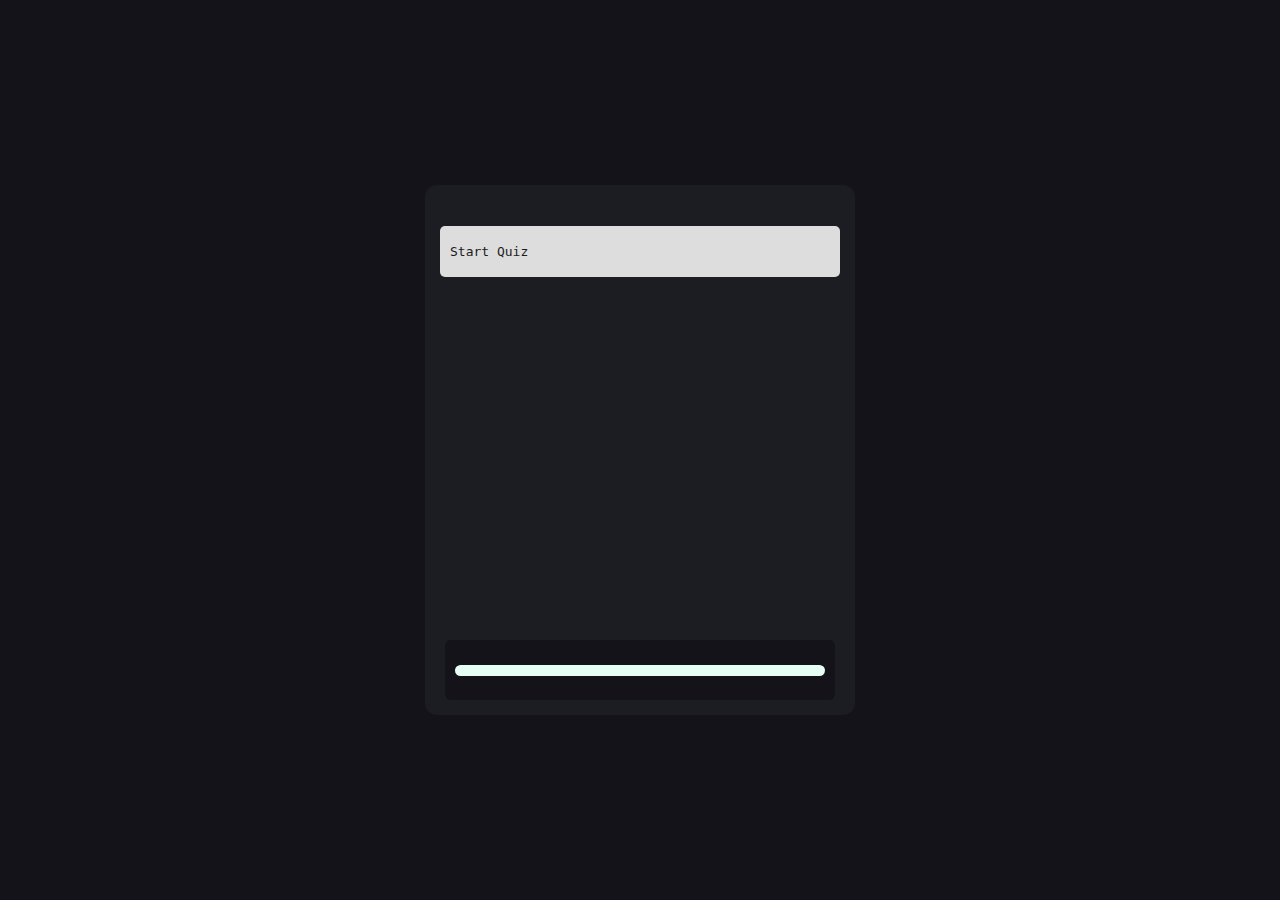
<file: interactiveQuiz/index.html>
<!doctype html>
<html lang="en">
<head>
    <meta charset="UTF-8">
    <meta name="viewport"
          content="width=device-width, user-scalable=no, initial-scale=1.0, maximum-scale=1.0, minimum-scale=1.0">
    <meta http-equiv="X-UA-Compatible" content="ie=edge">
    <title>Document</title>
    <link rel="stylesheet" href="style.css">
</head>
<body>
<div class="form-c">
    <div class="qa">
        <div class="q">
            <h3 class="q-item"></h3>
        </div>
        <div class="a">
            <div class="a-item start-game">Start Quiz</div>
            <!-- 			<div class="a-item">E36 M3</div>
            <div class="a-item">E92 M3</div>
            <div class="a-item">G80 M3</div>
            <div class="a-item">F80 M3</div> -->
        </div>
    </div>
    <div class="progressBar">
        <div class="bar">
            <div class="bar-w"></div>
        </div>
        <div class="next">Next Question</div>
    </div>
</div>


<script src="main.js"></script>
</body>
</html>
</file>
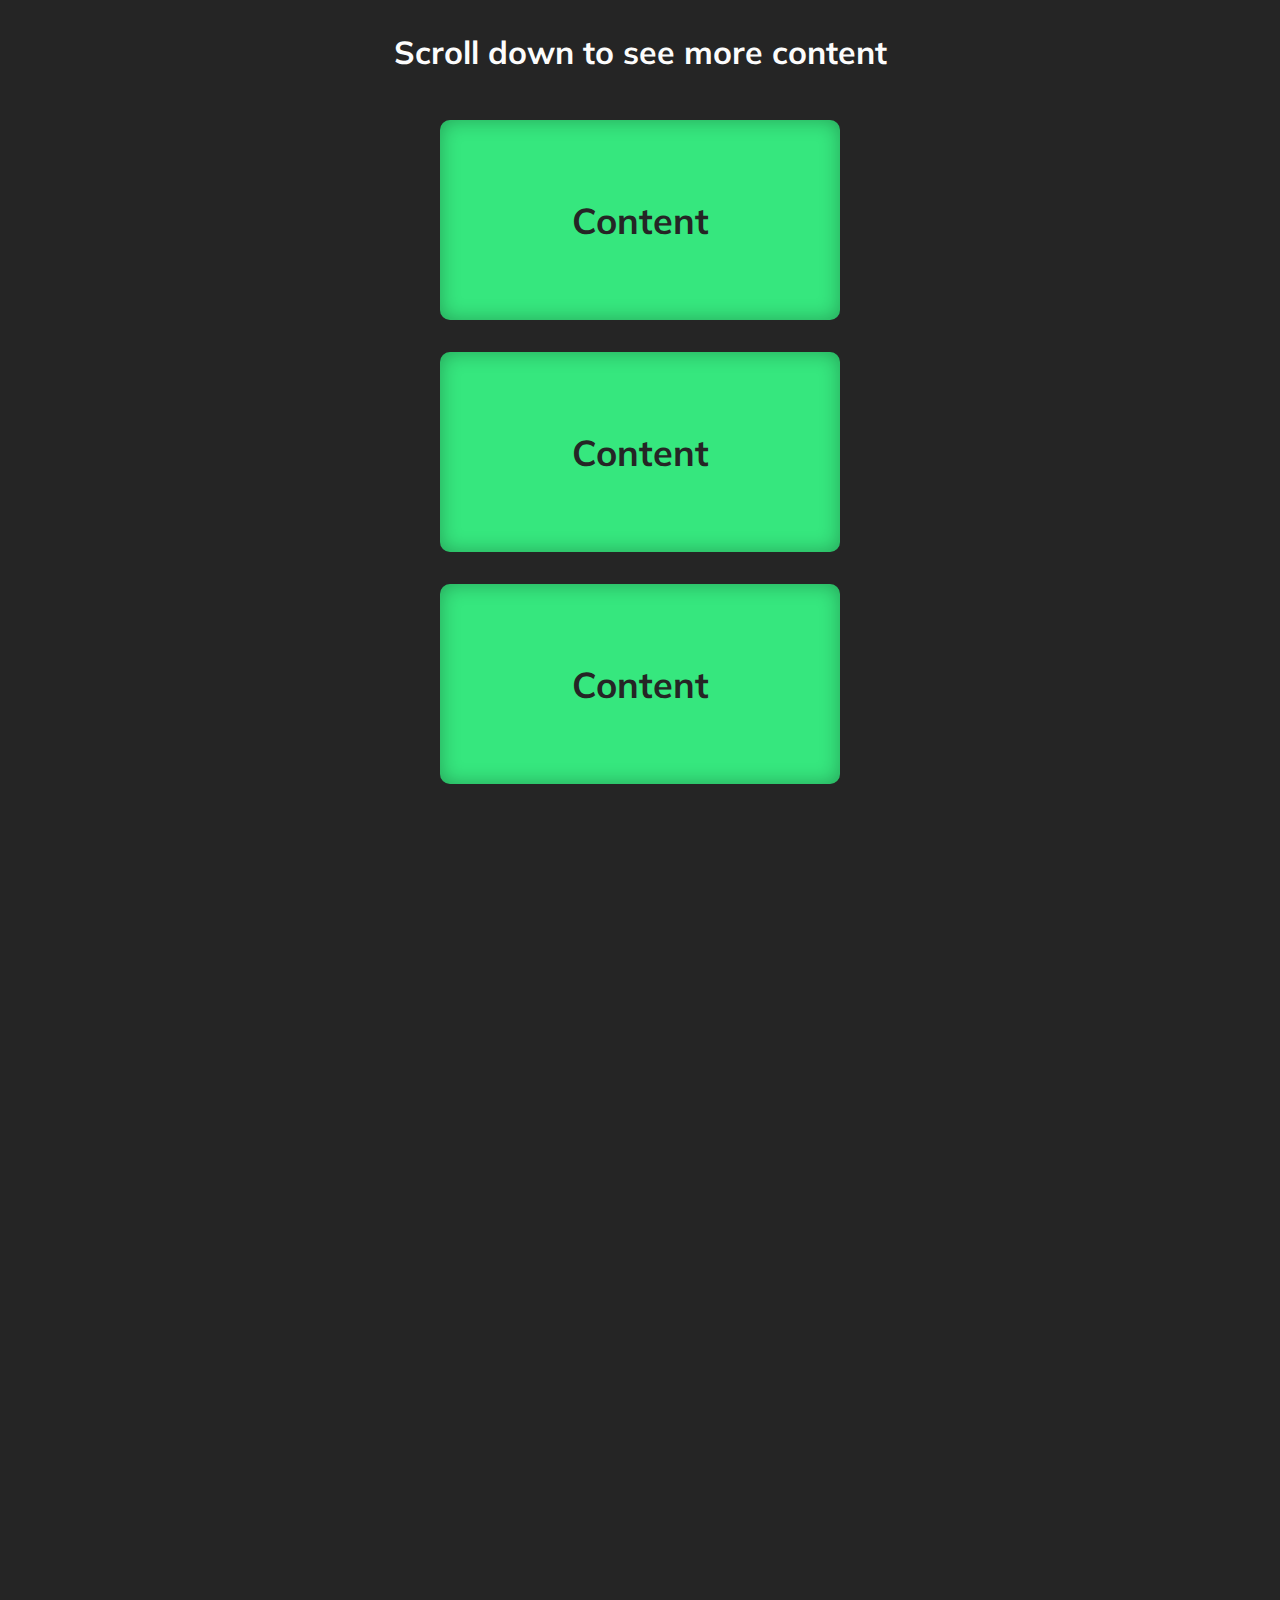
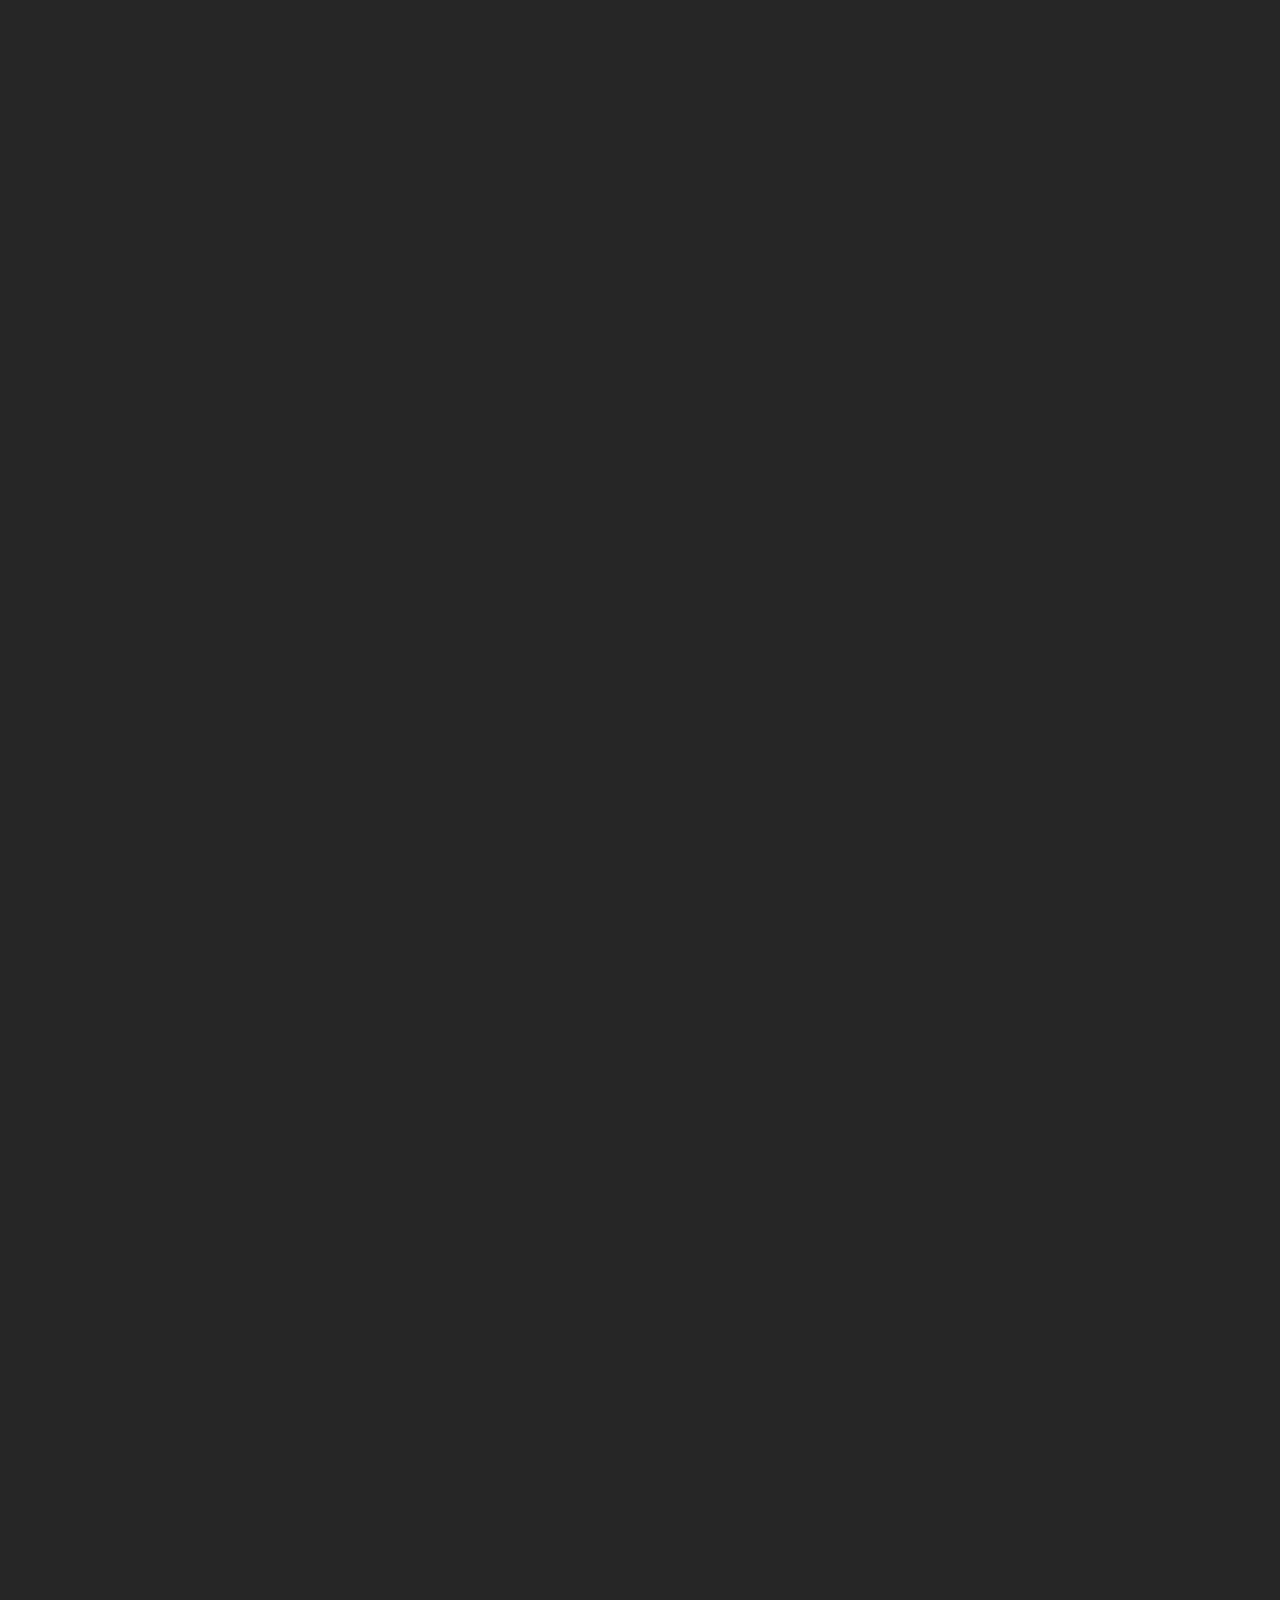
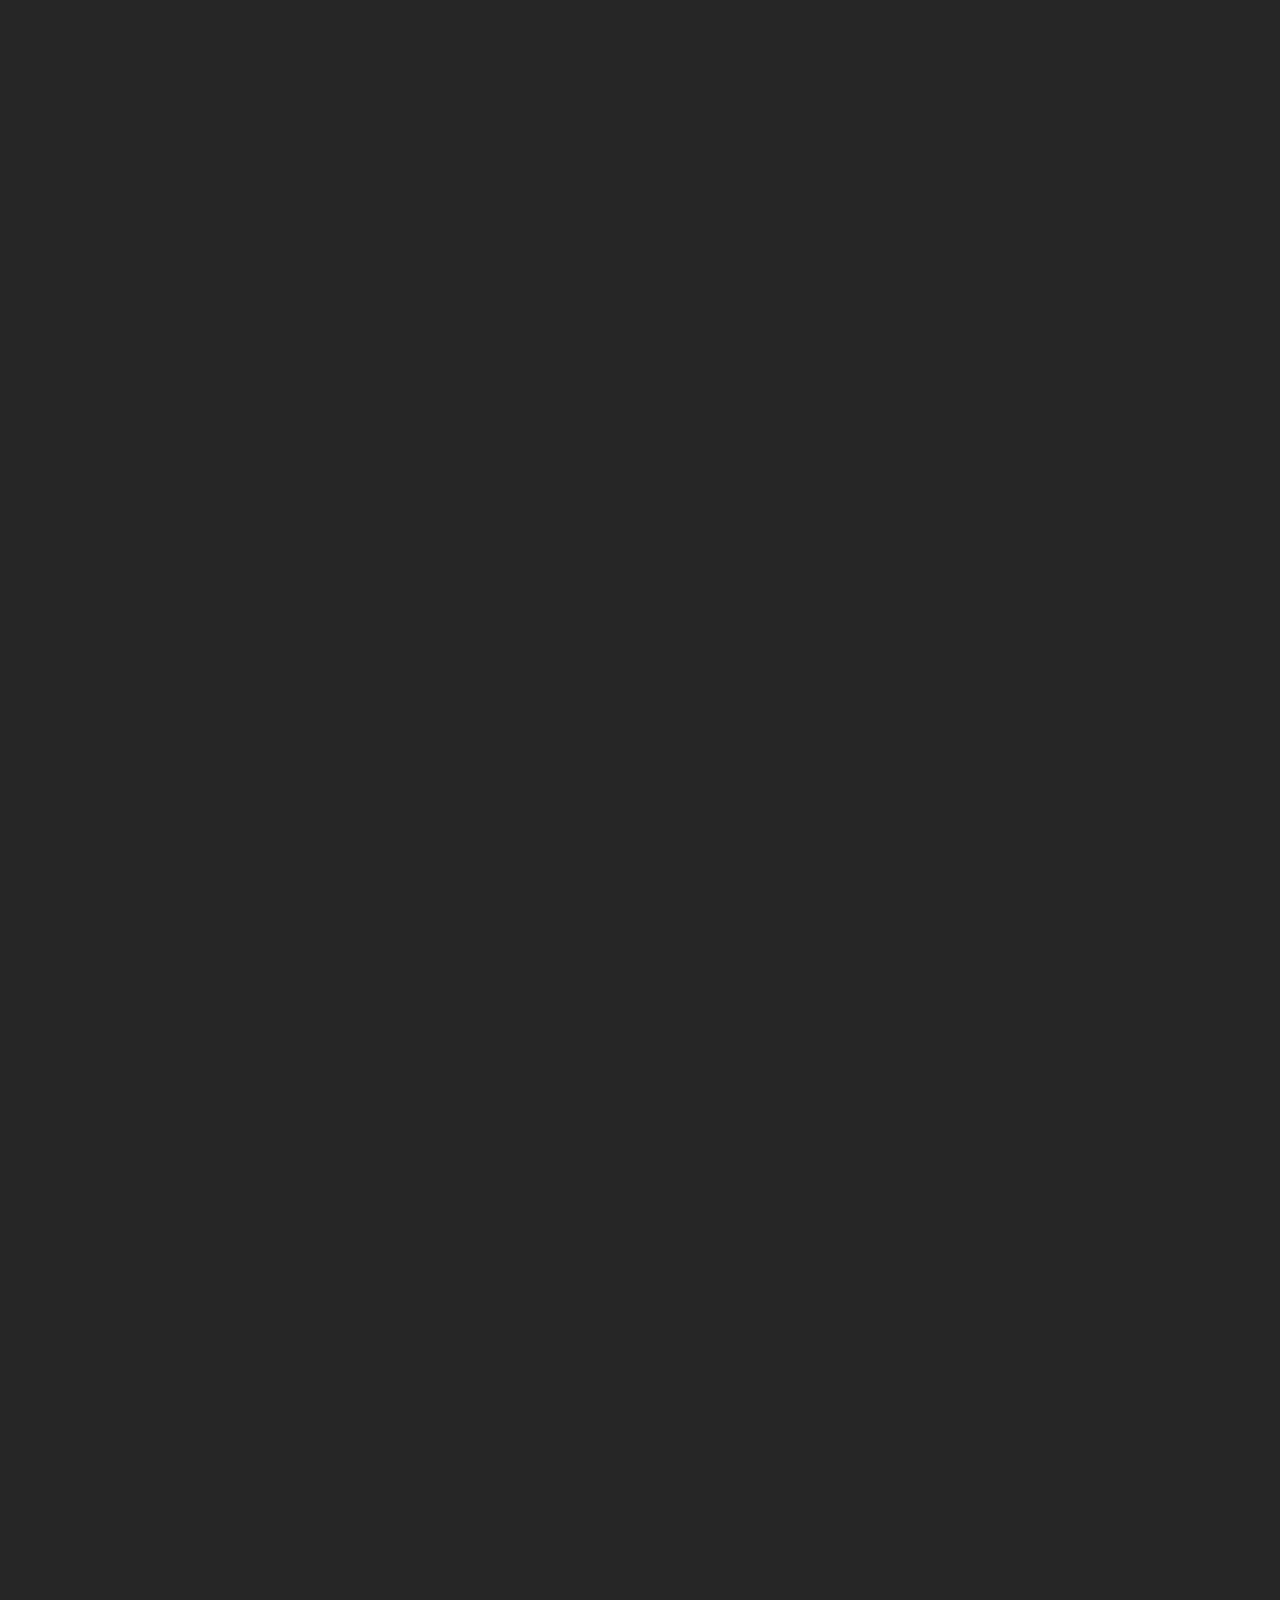
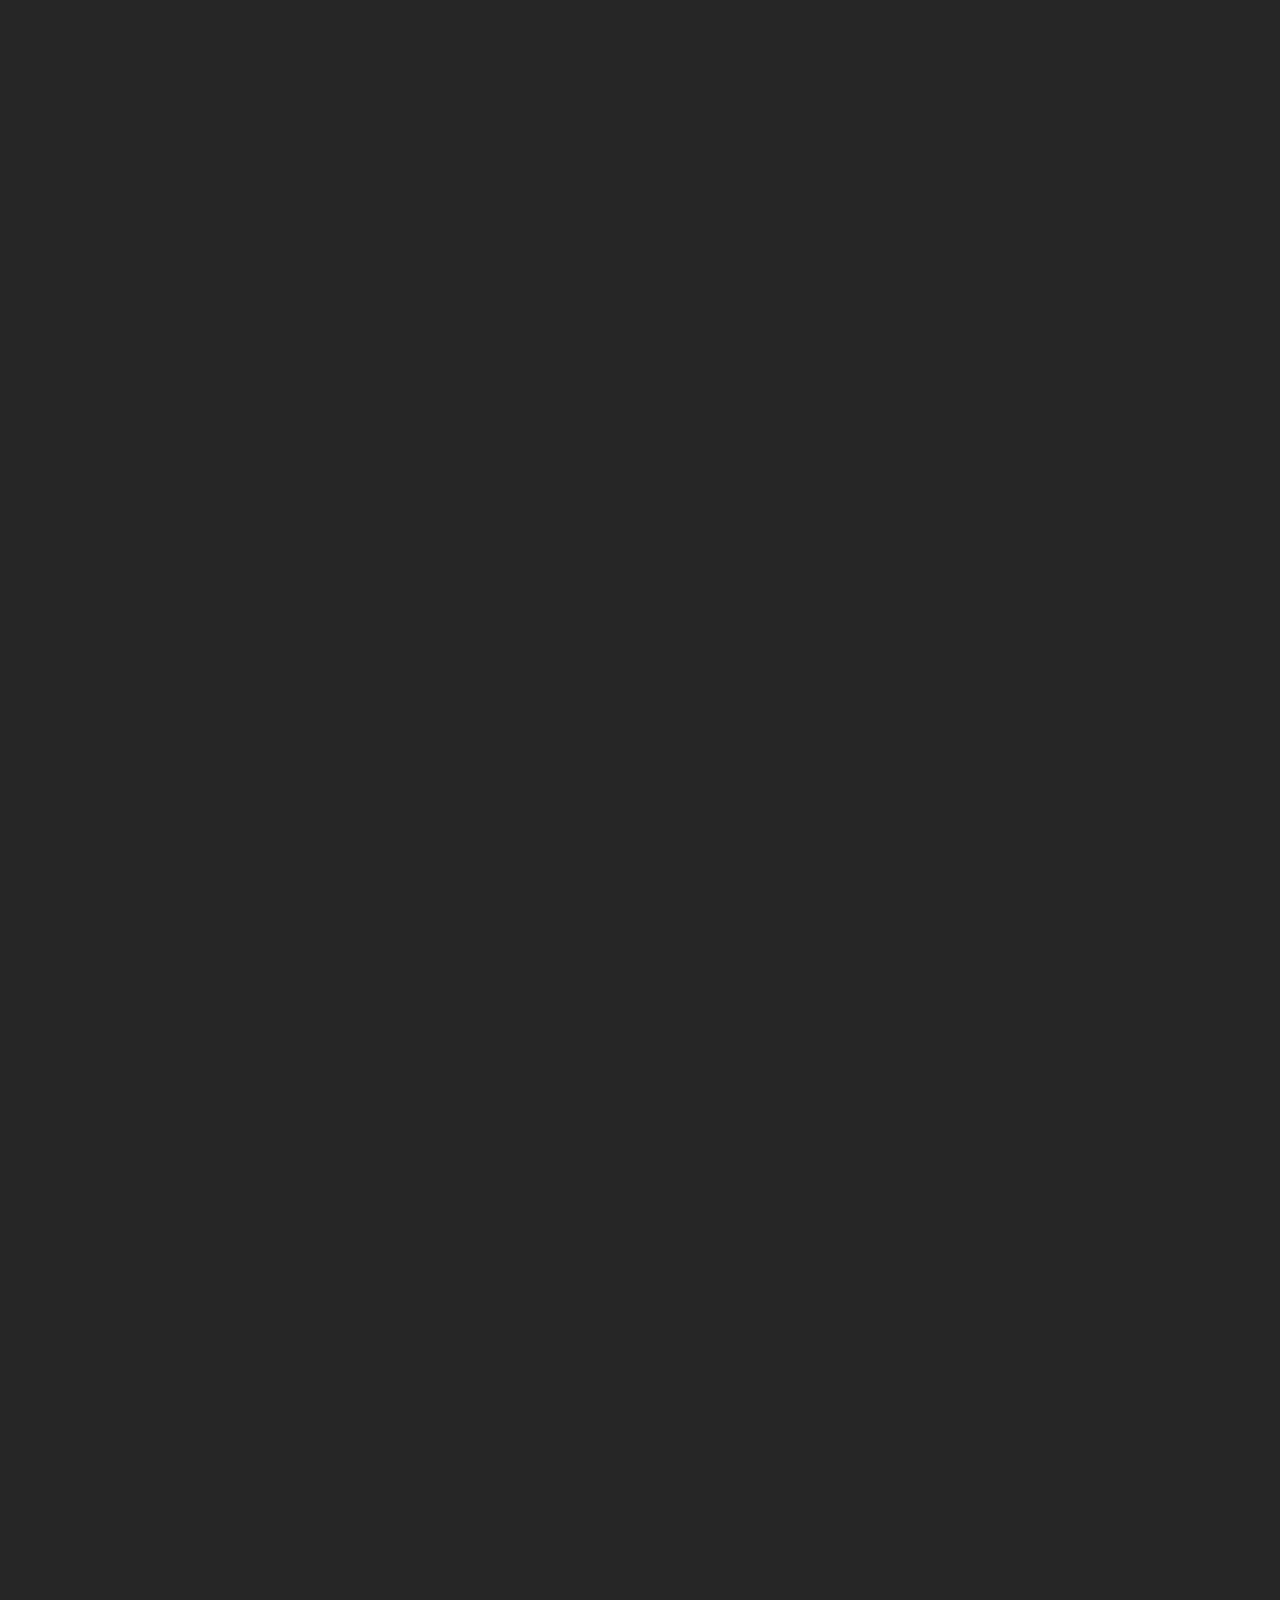
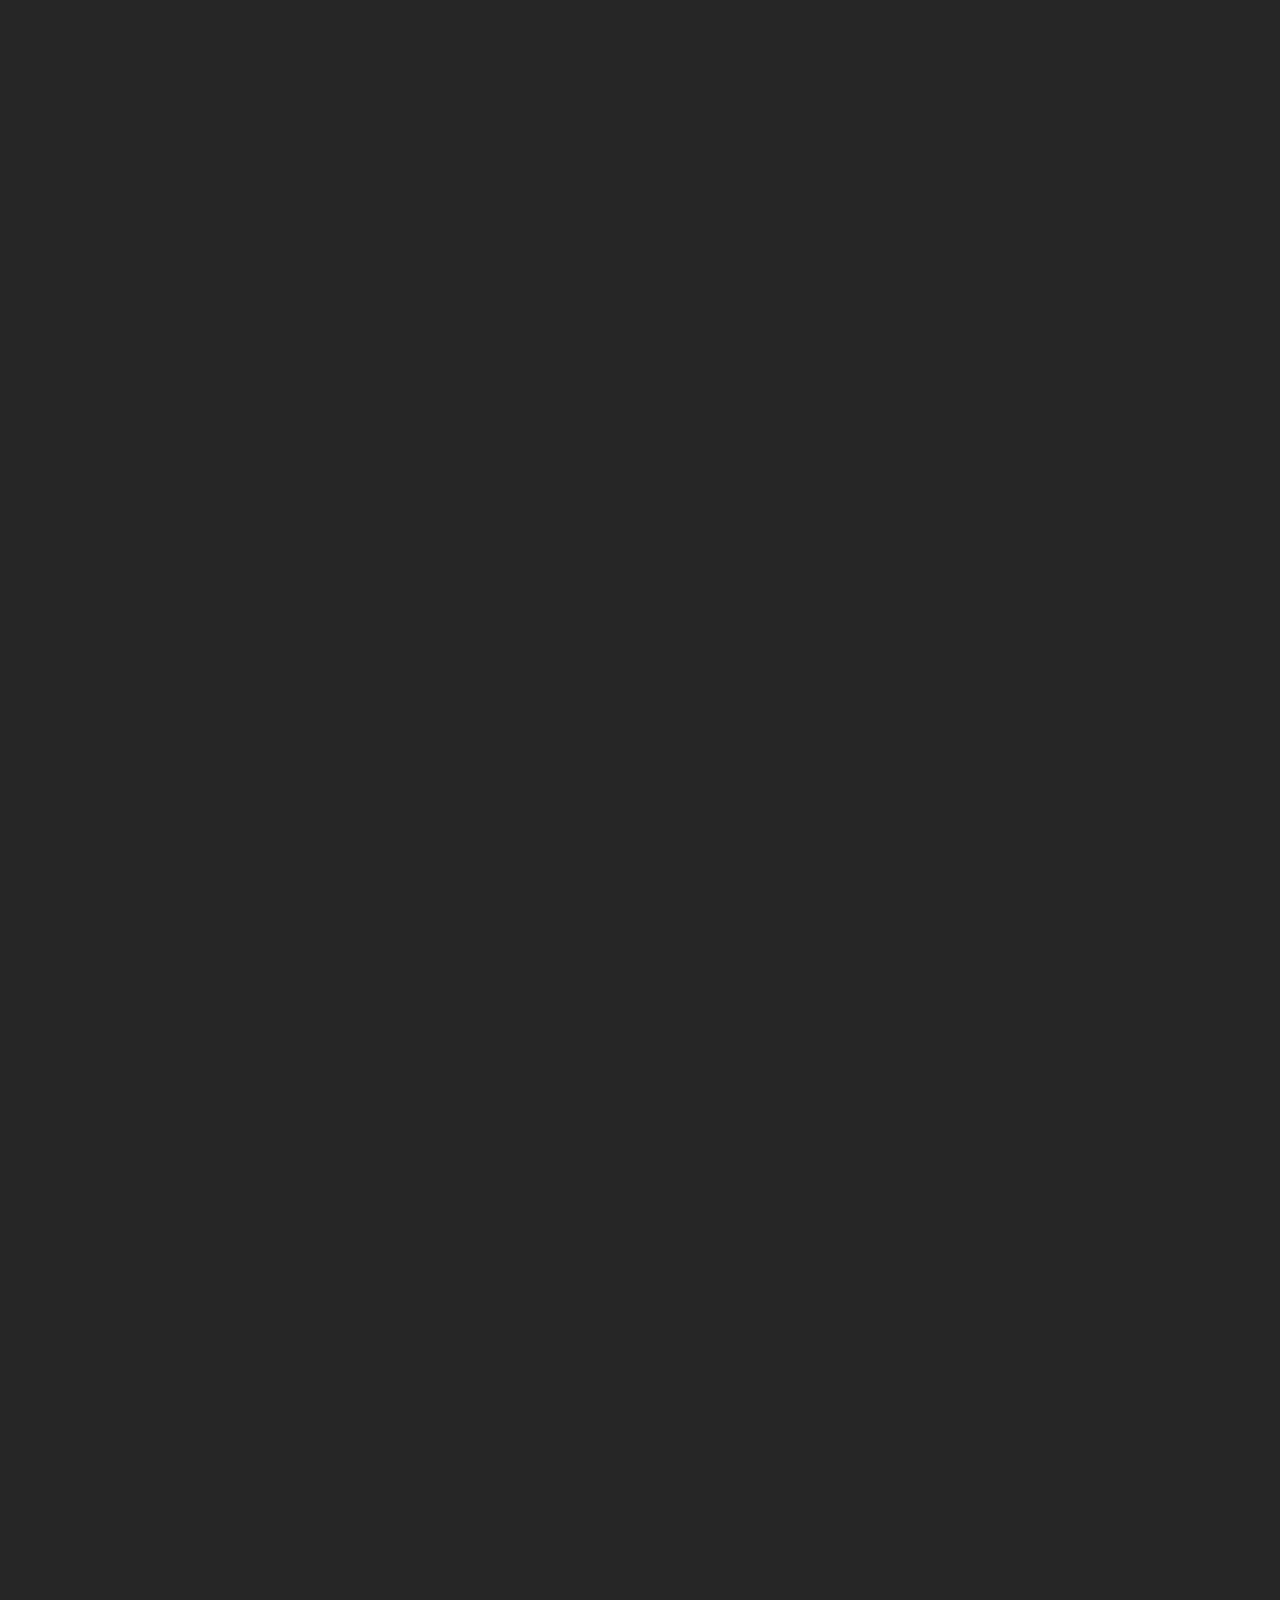
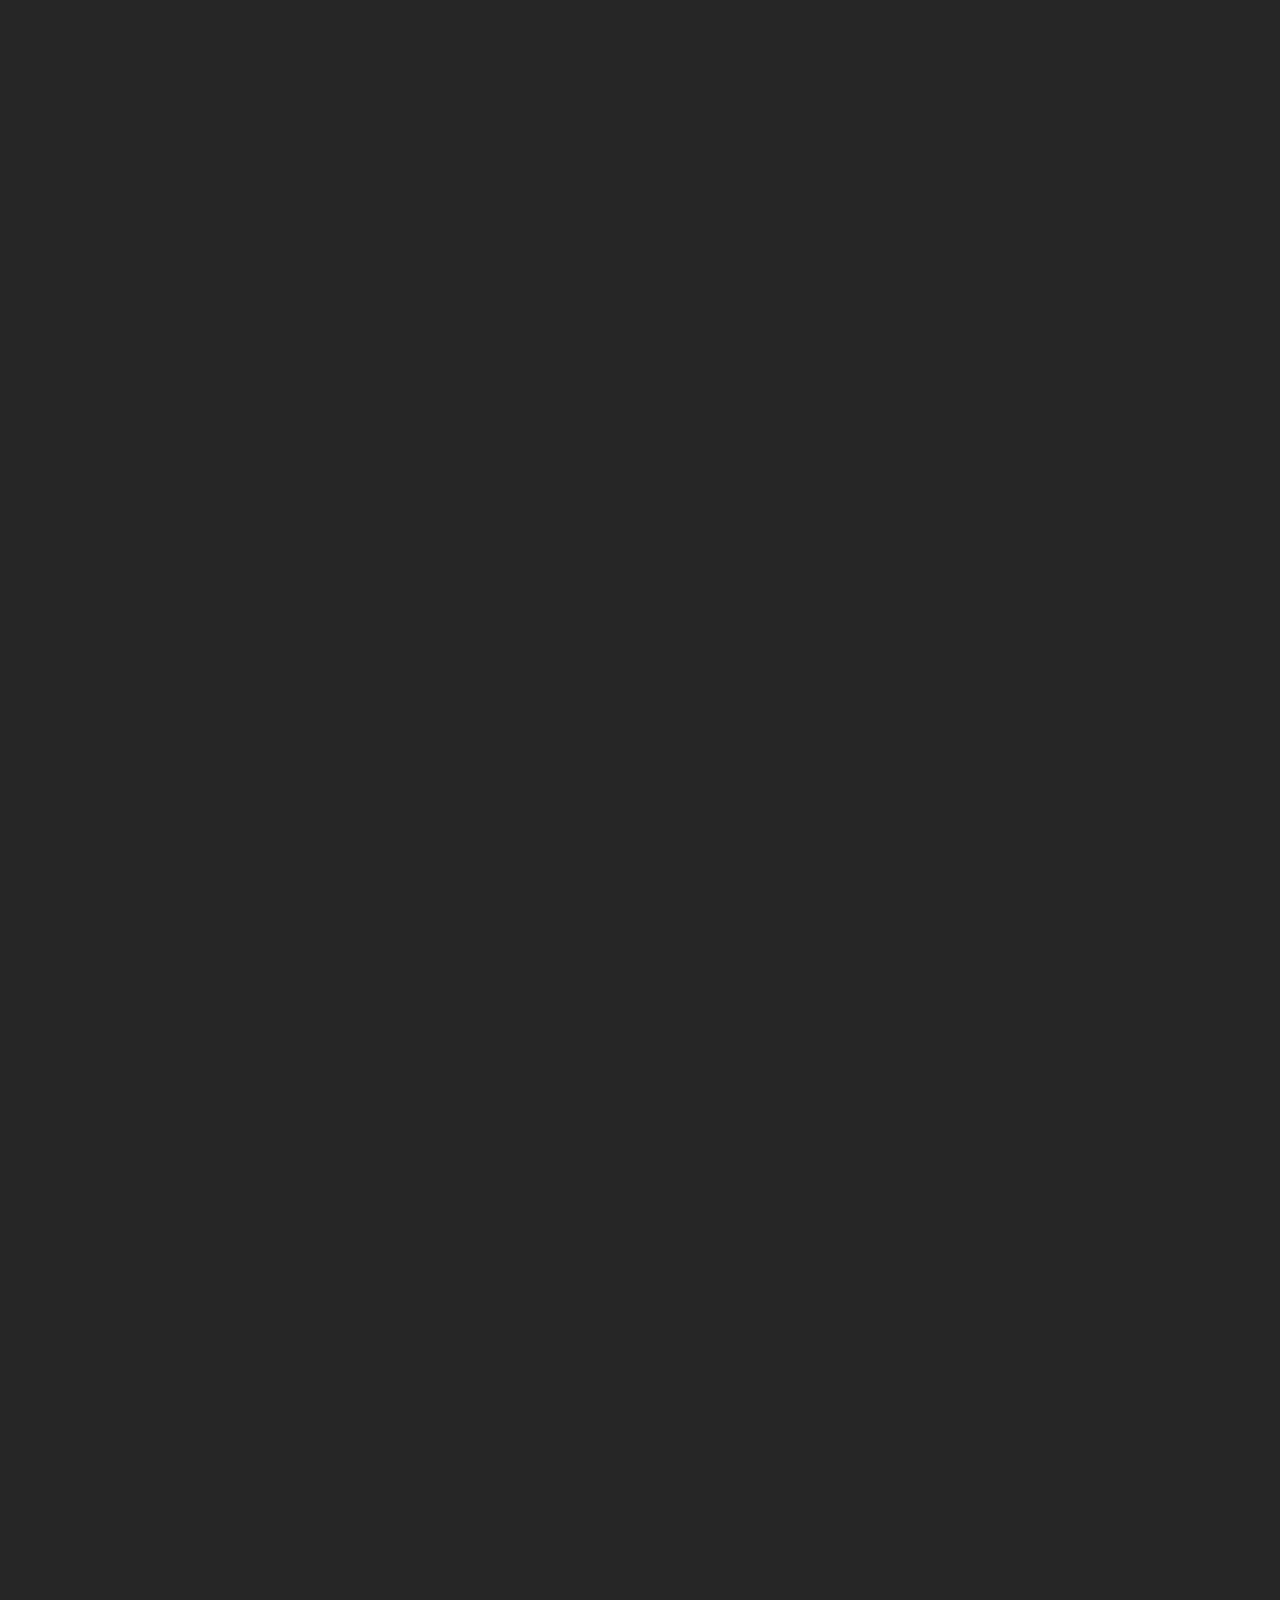
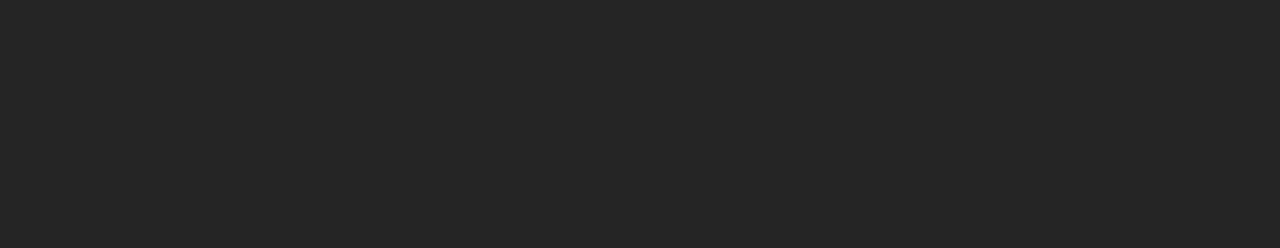
<file: loadingMoreContent/index.html>
<!doctype html>
<html lang="en">
<head>
    <meta charset="UTF-8">
    <meta name="viewport"
          content="width=device-width, user-scalable=no, initial-scale=1.0, maximum-scale=1.0, minimum-scale=1.0">
    <meta http-equiv="X-UA-Compatible" content="ie=edge">
    <title>Document</title>
    <link rel="stylesheet" href="style.css">
</head>
<body>

<h1>Scroll down to see more content</h1>
<!-- a bunch of <div>'s to scroll through -->
<div class="box"><h2>Content</h2></div>
<div class="box"><h2>Content</h2></div>
<div class="box"><h2>Content</h2></div>
<div class="box"><h2>Content</h2></div>
<div class="box"><h2>Content</h2></div>
<div class="box"><h2>Content</h2></div>
<div class="box"><h2>Content</h2></div>
<div class="box"><h2>Content</h2></div>
<div class="box"><h2>Content</h2></div>
<div class="box"><h2>Content</h2></div>
<div class="box"><h2>Content</h2></div>
<div class="box"><h2>Content</h2></div>
<div class="box"><h2>Content</h2></div>
<div class="box"><h2>Content</h2></div>
<div class="box"><h2>Content</h2></div>
<div class="box"><h2>Content</h2></div>
<div class="box"><h2>Content</h2></div>
<div class="box"><h2>Content</h2></div>
<div class="box"><h2>Content</h2></div>
<div class="box"><h2>Content</h2></div>
<div class="box"><h2>Content</h2></div>
<div class="box"><h2>Content</h2></div>
<div class="box"><h2>Content</h2></div>
<div class="box"><h2>Content</h2></div>
<div class="box"><h2>Content</h2></div>
<div class="box"><h2>Content</h2></div>
<div class="box"><h2>Content</h2></div>
<div class="box"><h2>Content</h2></div>
<div class="box"><h2>Content</h2></div>
<div class="box"><h2>Content</h2></div>
<div class="box"><h2>Content</h2></div>
<div class="box"><h2>Content</h2></div>
<div class="box"><h2>Content</h2></div>
<div class="box"><h2>Content</h2></div>
<div class="box"><h2>Content</h2></div>
<div class="box"><h2>Content</h2></div>
<div class="box"><h2>Content</h2></div>
<div class="box"><h2>Content</h2></div>
<div class="box"><h2>Content</h2></div>
<div class="box"><h2>Content</h2></div>
<div class="box"><h2>Content</h2></div>
<div class="box"><h2>Content</h2></div>

<script src="main.js"></script>
</body>
</html>
</file>
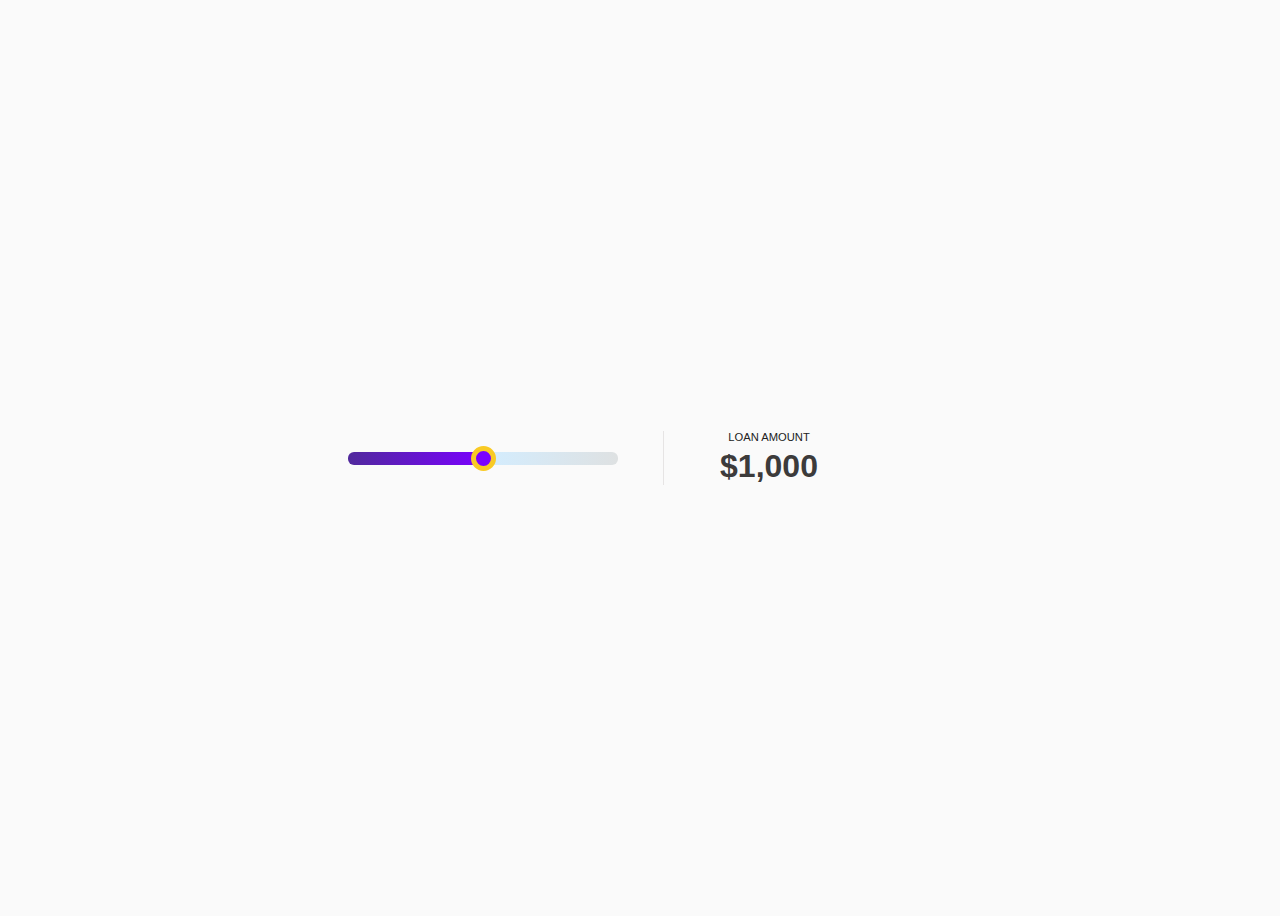
<file: range/index.html>
<!doctype html>
<html lang="en">
<head>
    <meta charset="UTF-8">
    <meta name="viewport"
          content="width=device-width, user-scalable=no, initial-scale=1.0, maximum-scale=1.0, minimum-scale=1.0">
    <meta http-equiv="X-UA-Compatible" content="ie=edge">
    <title>Document</title>
    <link rel="stylesheet" href="style.css">
</head>
<body>
<div class="container">
    <form class="range">
        <div class="form-group range__slider">
            <input type="range" step="1">
        </div>
        <div class="form-group range__value">
            <label>Loan Amount</label>
            <span></span>
        </div>
    </form>
</div>

<script src="main.js"></script>
</body>
</html>
</file>
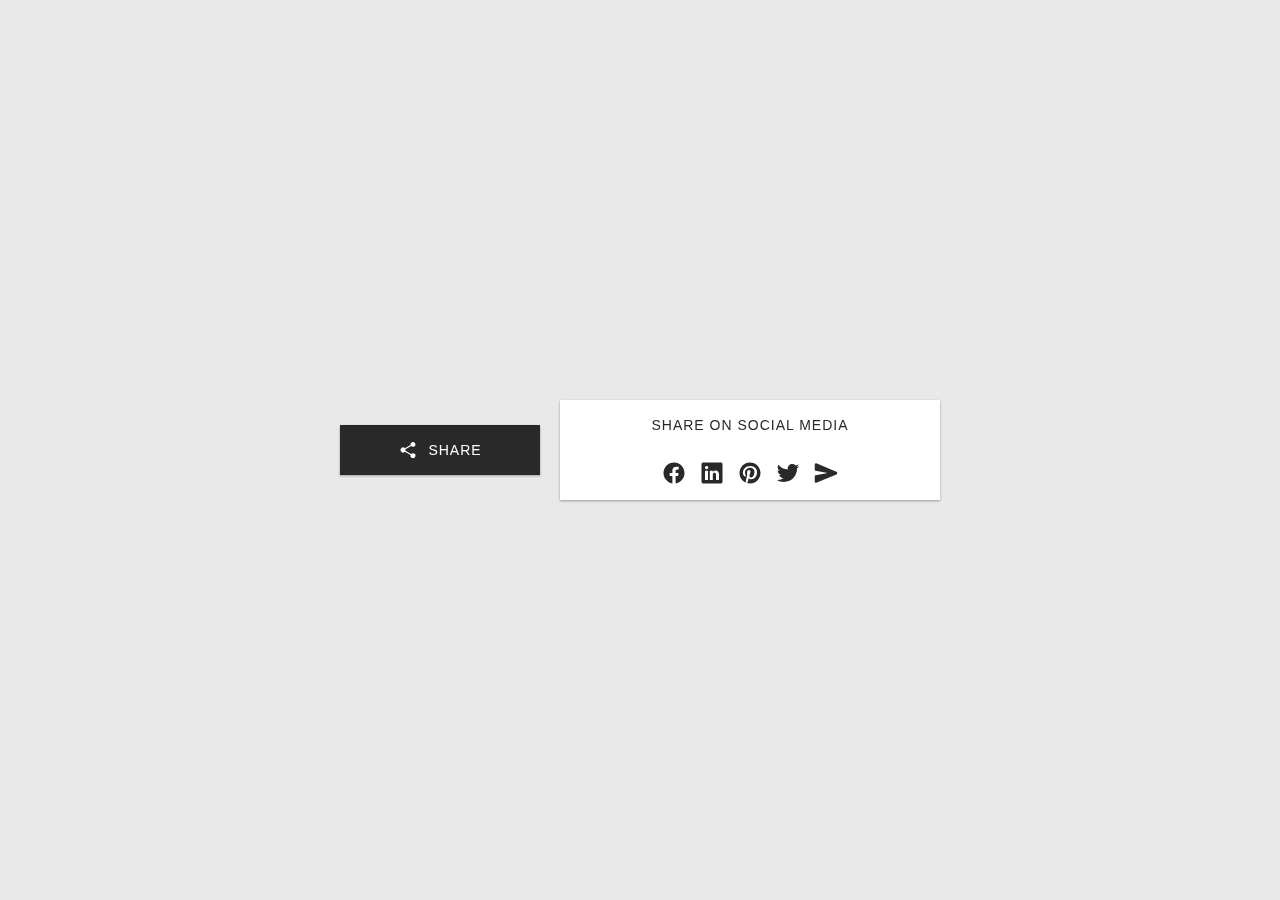
<file: shareWidget/index.html>
<!doctype html>
<html lang="en">
<head>
    <meta charset="UTF-8">
    <meta name="viewport"
          content="width=device-width, user-scalable=no, initial-scale=1.0, maximum-scale=1.0, minimum-scale=1.0">
    <meta http-equiv="X-UA-Compatible" content="ie=edge">
    <title>Document</title>

    <link rel="stylesheet" href="style.css">
</head>
<body>
<div class="share-widget dark">
    <div class="share-widget-sub">
        <div class="share-widget-title">
            <svg xmlns='http://www.w3.org/2000/svg' class='ionicon' viewBox='0 0 512 512'>
                <path d='M384 336a63.78 63.78 0 00-46.12 19.7l-148-83.27a63.85 63.85 0 000-32.86l148-83.27a63.8 63.8 0 10-15.73-27.87l-148 83.27a64 64 0 100 88.6l148 83.27A64 64 0 10384 336z' />
            </svg>
            <div>
                SHARE
            </div>
        </div>

        <div class="share-widget-icons">

            <!-- facebook -->
            <a href="https://www.facebook.com/share.php?u=https%3A%2F%2Fhistoryit.com%2F" target="_blank">
                <svg xmlns='http://www.w3.org/2000/svg' class='ionicon' viewBox='0 0 512 512'>
                    <path d='M480 257.35c0-123.7-100.3-224-224-224s-224 100.3-224 224c0 111.8 81.9 204.47 189 221.29V322.12h-56.89v-64.77H221V208c0-56.13 33.45-87.16 84.61-87.16 24.51 0 50.15 4.38 50.15 4.38v55.13H327.5c-27.81 0-36.51 17.26-36.51 35v42h62.12l-9.92 64.77H291v156.54c107.1-16.81 189-109.48 189-221.31z' fill-rule='evenodd' />
                </svg>
            </a>

            <!-- linkedin -->
            <a href="https://www.linkedin.com/shareArticle?mini=true&url=https%3A%2F%2Fhistoryit.com%2F&title=We%20give%20history%20a%20future.&summary=Our%20historians%2C%20archivists%2C%20technologists%2C%20and%20digital%20strategists%20transform%20your%20historical%20collections%20to%20an%20accessible%20digital%20collection.%20%40historyit%20%23savehistory&source=historyit.com" target="_blank">
                <svg xmlns='http://www.w3.org/2000/svg' class='ionicon' viewBox='0 0 512 512'>
                    <path d='M444.17 32H70.28C49.85 32 32 46.7 32 66.89v374.72C32 461.91 49.85 480 70.28 480h373.78c20.54 0 35.94-18.21 35.94-38.39V66.89C480.12 46.7 464.6 32 444.17 32zm-273.3 373.43h-64.18V205.88h64.18zM141 175.54h-.46c-20.54 0-33.84-15.29-33.84-34.43 0-19.49 13.65-34.42 34.65-34.42s33.85 14.82 34.31 34.42c-.01 19.14-13.31 34.43-34.66 34.43zm264.43 229.89h-64.18V296.32c0-26.14-9.34-44-32.56-44-17.74 0-28.24 12-32.91 23.69-1.75 4.2-2.22 9.92-2.22 15.76v113.66h-64.18V205.88h64.18v27.77c9.34-13.3 23.93-32.44 57.88-32.44 42.13 0 74 27.77 74 87.64z' />
                </svg>
            </a>

            <!-- pinterest -->
            <a href="https://pinterest.com/pin/create/button/?url=https://www.historyit.com&media=&description=Our%20historians%2C%20archivists%2C%20technologists%2C%20and%20digital%20strategists%20transform%20your%20historical%20collections%20to%20an%20accessible%20digital%20collection.%0A%0A%40historyit%20%2F%20%23savehistory" target="_blank">
                <svg xmlns='http://www.w3.org/2000/svg' class='ionicon' viewBox='0 0 512 512'>
                    <path d='M256.05 32c-123.7 0-224 100.3-224 224 0 91.7 55.2 170.5 134.1 205.2-.6-15.6-.1-34.4 3.9-51.4 4.3-18.2 28.8-122.1 28.8-122.1s-7.2-14.3-7.2-35.4c0-33.2 19.2-58 43.2-58 20.4 0 30.2 15.3 30.2 33.6 0 20.5-13.1 51.1-19.8 79.5-5.6 23.8 11.9 43.1 35.4 43.1 42.4 0 71-54.5 71-119.1 0-49.1-33.1-85.8-93.2-85.8-67.9 0-110.3 50.7-110.3 107.3 0 19.5 5.8 33.3 14.8 43.9 4.1 4.9 4.7 6.9 3.2 12.5-1.1 4.1-3.5 14-4.6 18-1.5 5.7-6.1 7.7-11.2 5.6-31.3-12.8-45.9-47-45.9-85.6 0-63.6 53.7-139.9 160.1-139.9 85.5 0 141.8 61.9 141.8 128.3 0 87.9-48.9 153.5-120.9 153.5-24.2 0-46.9-13.1-54.7-27.9 0 0-13 51.6-15.8 61.6-4.7 17.3-14 34.5-22.5 48a225.13 225.13 0 0063.5 9.2c123.7 0 224-100.3 224-224S379.75 32 256.05 32z' />
                </svg>
            </a>

            <!-- twitter -->
            <a href="https://twitter.com/intent/tweet?text=Our%20historians%2C%20archivists%2C%20technologists%2C%20and%20digital%20strategists%20transform%20your%20historical%20collections%20to%20an%20accessible%20digital%20collection.%0A%0A%40historyit%20%2F%20%23savehistory" target="_top">
                <svg xmlns='http://www.w3.org/2000/svg' class='ionicon' viewBox='0 0 512 512'>
                    <path d='M496 109.5a201.8 201.8 0 01-56.55 15.3 97.51 97.51 0 0043.33-53.6 197.74 197.74 0 01-62.56 23.5A99.14 99.14 0 00348.31 64c-54.42 0-98.46 43.4-98.46 96.9a93.21 93.21 0 002.54 22.1 280.7 280.7 0 01-203-101.3A95.69 95.69 0 0036 130.4c0 33.6 17.53 63.3 44 80.7A97.5 97.5 0 0135.22 199v1.2c0 47 34 86.1 79 95a100.76 100.76 0 01-25.94 3.4 94.38 94.38 0 01-18.51-1.8c12.51 38.5 48.92 66.5 92.05 67.3A199.59 199.59 0 0139.5 405.6a203 203 0 01-23.5-1.4A278.68 278.68 0 00166.74 448c181.36 0 280.44-147.7 280.44-275.8 0-4.2-.11-8.4-.31-12.5A198.48 198.48 0 00496 109.5z' />
                </svg>
            </a>

            <!-- email -->
            <a href="mailto:?subject=HistoryIT&body=Our%20historians%2C%20archivists%2C%20technologists%2C%20and%20digital%20strategists%20transform%20your%20historical%20collections%20to%20an%20accessible%20digital%20collection.%0A%0A%40historyit%20%2F%20%23savehistory" target="_blank">
                <svg xmlns='http://www.w3.org/2000/svg' class='ionicon' viewBox='0 0 512 512'>
                    <path d='M476.59 227.05l-.16-.07L49.35 49.84A23.56 23.56 0 0027.14 52 24.65 24.65 0 0016 72.59v113.29a24 24 0 0019.52 23.57l232.93 43.07a4 4 0 010 7.86L35.53 303.45A24 24 0 0016 327v113.31A23.57 23.57 0 0026.59 460a23.94 23.94 0 0013.22 4 24.55 24.55 0 009.52-1.93L476.4 285.94l.19-.09a32 32 0 000-58.8z' />
                </svg>
            </a>
        </div>
    </div>
</div>

<div class="share-widget light full">
    <div class="share-widget-sub">
        <div class="share-widget-title">
            <svg xmlns='http://www.w3.org/2000/svg' class='ionicon' viewBox='0 0 512 512'>
                <path d='M384 336a63.78 63.78 0 00-46.12 19.7l-148-83.27a63.85 63.85 0 000-32.86l148-83.27a63.8 63.8 0 10-15.73-27.87l-148 83.27a64 64 0 100 88.6l148 83.27A64 64 0 10384 336z' />
            </svg>
            <div>
                SHARE
            </div>
        </div>

        <div class="share-widget-icons">

            <!-- facebook -->
            <a href="https://www.facebook.com/share.php?u=https%3A%2F%2Fhistoryit.com%2F" target="_blank">
                <svg xmlns='http://www.w3.org/2000/svg' class='ionicon' viewBox='0 0 512 512'>
                    <path d='M480 257.35c0-123.7-100.3-224-224-224s-224 100.3-224 224c0 111.8 81.9 204.47 189 221.29V322.12h-56.89v-64.77H221V208c0-56.13 33.45-87.16 84.61-87.16 24.51 0 50.15 4.38 50.15 4.38v55.13H327.5c-27.81 0-36.51 17.26-36.51 35v42h62.12l-9.92 64.77H291v156.54c107.1-16.81 189-109.48 189-221.31z' fill-rule='evenodd' />
                </svg>
            </a>

            <!-- linkedin -->
            <a href="https://www.linkedin.com/shareArticle?mini=true&url=https%3A%2F%2Fhistoryit.com%2F&title=We%20give%20history%20a%20future.&summary=Our%20historians%2C%20archivists%2C%20technologists%2C%20and%20digital%20strategists%20transform%20your%20historical%20collections%20to%20an%20accessible%20digital%20collection.%20%40historyit%20%23savehistory&source=historyit.com" target="_blank">
                <svg xmlns='http://www.w3.org/2000/svg' class='ionicon' viewBox='0 0 512 512'>
                    <path d='M444.17 32H70.28C49.85 32 32 46.7 32 66.89v374.72C32 461.91 49.85 480 70.28 480h373.78c20.54 0 35.94-18.21 35.94-38.39V66.89C480.12 46.7 464.6 32 444.17 32zm-273.3 373.43h-64.18V205.88h64.18zM141 175.54h-.46c-20.54 0-33.84-15.29-33.84-34.43 0-19.49 13.65-34.42 34.65-34.42s33.85 14.82 34.31 34.42c-.01 19.14-13.31 34.43-34.66 34.43zm264.43 229.89h-64.18V296.32c0-26.14-9.34-44-32.56-44-17.74 0-28.24 12-32.91 23.69-1.75 4.2-2.22 9.92-2.22 15.76v113.66h-64.18V205.88h64.18v27.77c9.34-13.3 23.93-32.44 57.88-32.44 42.13 0 74 27.77 74 87.64z' />
                </svg>
            </a>

            <!-- pinterest -->
            <a href="https://pinterest.com/pin/create/button/?url=https://www.historyit.com&media=&description=Our%20historians%2C%20archivists%2C%20technologists%2C%20and%20digital%20strategists%20transform%20your%20historical%20collections%20to%20an%20accessible%20digital%20collection.%0A%0A%40historyit%20%2F%20%23savehistory" target="_blank">
                <svg xmlns='http://www.w3.org/2000/svg' class='ionicon' viewBox='0 0 512 512'>
                    <path d='M256.05 32c-123.7 0-224 100.3-224 224 0 91.7 55.2 170.5 134.1 205.2-.6-15.6-.1-34.4 3.9-51.4 4.3-18.2 28.8-122.1 28.8-122.1s-7.2-14.3-7.2-35.4c0-33.2 19.2-58 43.2-58 20.4 0 30.2 15.3 30.2 33.6 0 20.5-13.1 51.1-19.8 79.5-5.6 23.8 11.9 43.1 35.4 43.1 42.4 0 71-54.5 71-119.1 0-49.1-33.1-85.8-93.2-85.8-67.9 0-110.3 50.7-110.3 107.3 0 19.5 5.8 33.3 14.8 43.9 4.1 4.9 4.7 6.9 3.2 12.5-1.1 4.1-3.5 14-4.6 18-1.5 5.7-6.1 7.7-11.2 5.6-31.3-12.8-45.9-47-45.9-85.6 0-63.6 53.7-139.9 160.1-139.9 85.5 0 141.8 61.9 141.8 128.3 0 87.9-48.9 153.5-120.9 153.5-24.2 0-46.9-13.1-54.7-27.9 0 0-13 51.6-15.8 61.6-4.7 17.3-14 34.5-22.5 48a225.13 225.13 0 0063.5 9.2c123.7 0 224-100.3 224-224S379.75 32 256.05 32z' />
                </svg>
            </a>

            <!-- twitter -->
            <a href="https://twitter.com/intent/tweet?text=Our%20historians%2C%20archivists%2C%20technologists%2C%20and%20digital%20strategists%20transform%20your%20historical%20collections%20to%20an%20accessible%20digital%20collection.%0A%0A%40historyit%20%2F%20%23savehistory" target="_top">
                <svg xmlns='http://www.w3.org/2000/svg' class='ionicon' viewBox='0 0 512 512'>
                    <path d='M496 109.5a201.8 201.8 0 01-56.55 15.3 97.51 97.51 0 0043.33-53.6 197.74 197.74 0 01-62.56 23.5A99.14 99.14 0 00348.31 64c-54.42 0-98.46 43.4-98.46 96.9a93.21 93.21 0 002.54 22.1 280.7 280.7 0 01-203-101.3A95.69 95.69 0 0036 130.4c0 33.6 17.53 63.3 44 80.7A97.5 97.5 0 0135.22 199v1.2c0 47 34 86.1 79 95a100.76 100.76 0 01-25.94 3.4 94.38 94.38 0 01-18.51-1.8c12.51 38.5 48.92 66.5 92.05 67.3A199.59 199.59 0 0139.5 405.6a203 203 0 01-23.5-1.4A278.68 278.68 0 00166.74 448c181.36 0 280.44-147.7 280.44-275.8 0-4.2-.11-8.4-.31-12.5A198.48 198.48 0 00496 109.5z' />
                </svg>
            </a>

            <!-- email -->
            <a href="mailto:?subject=HistoryIT&body=Our%20historians%2C%20archivists%2C%20technologists%2C%20and%20digital%20strategists%20transform%20your%20historical%20collections%20to%20an%20accessible%20digital%20collection.%0A%0A%40historyit%20%2F%20%23savehistory" target="_blank">
                <svg xmlns='http://www.w3.org/2000/svg' class='ionicon' viewBox='0 0 512 512'>
                    <path d='M476.59 227.05l-.16-.07L49.35 49.84A23.56 23.56 0 0027.14 52 24.65 24.65 0 0016 72.59v113.29a24 24 0 0019.52 23.57l232.93 43.07a4 4 0 010 7.86L35.53 303.45A24 24 0 0016 327v113.31A23.57 23.57 0 0026.59 460a23.94 23.94 0 0013.22 4 24.55 24.55 0 009.52-1.93L476.4 285.94l.19-.09a32 32 0 000-58.8z' />
                </svg>
            </a>
        </div>
    </div>
</div>

<script src="main.js"></script>
</body>
</html>
</file>
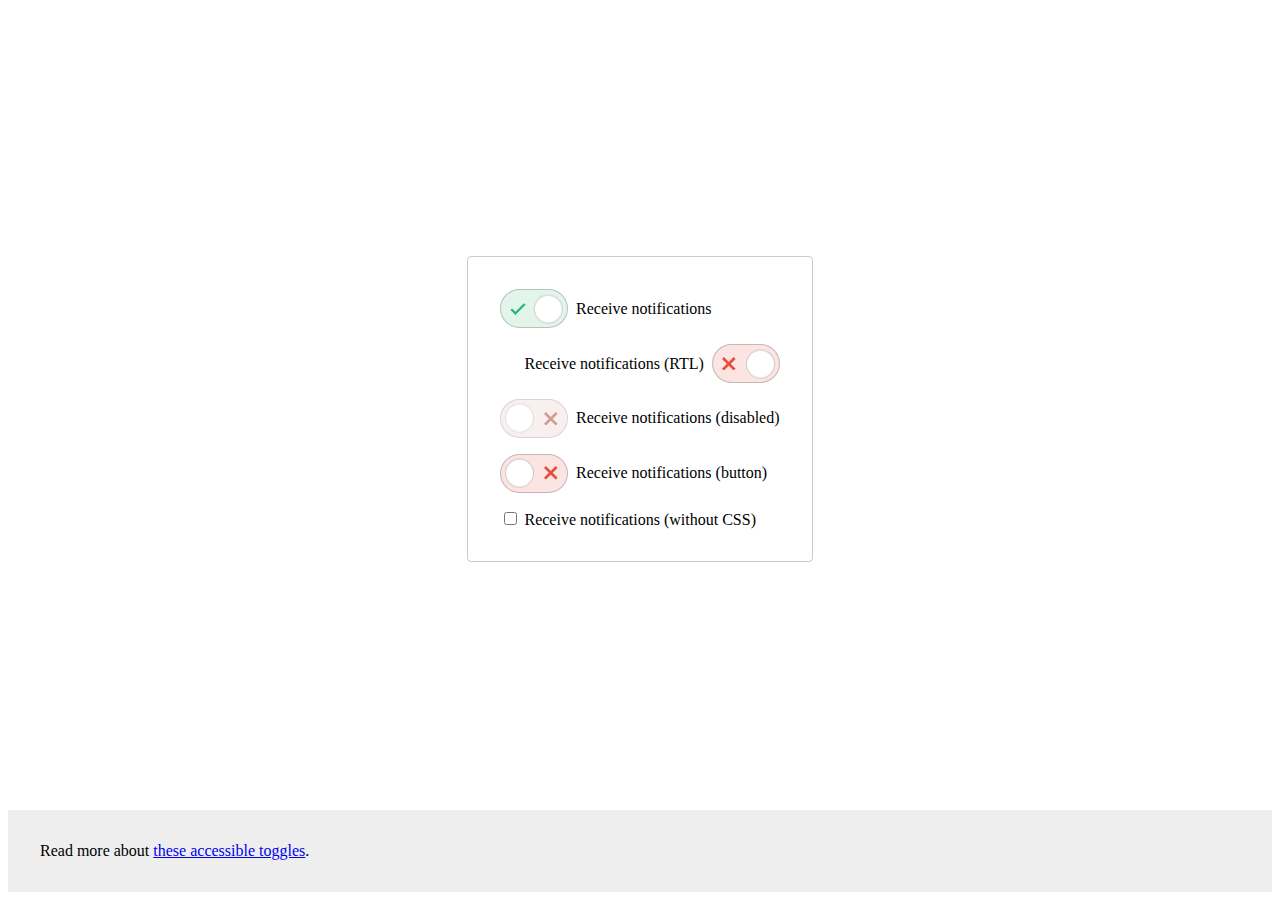
<file: toggle/index.html>
<!doctype html>
<html lang="en">
<head>
    <meta charset="UTF-8">
    <meta name="viewport"
          content="width=device-width, user-scalable=no, initial-scale=1.0, maximum-scale=1.0, minimum-scale=1.0">
    <meta http-equiv="X-UA-Compatible" content="ie=edge">
    <title>Document</title>
    <link rel="stylesheet" href="style.css">
</head>
<body>

<div class="container">
    <div class="content">

        <label class='Toggle' for='toggle'>
            <input type='checkbox' name='toggle' id='toggle' class="Toggle__input" checked />
            <span class="Toggle__display" hidden>
        <svg width='18' height='14' viewBox='0 0 18 14' fill='none' xmlns='http://www.w3.org/2000/svg' aria-hidden="true" focusable="false" class="Toggle__icon Toggle__icon--checkmark">
          <path d='M6.08471 10.6237L2.29164 6.83059L1 8.11313L6.08471 13.1978L17 2.28255L15.7175 1L6.08471 10.6237Z' fill='currentcolor' stroke='currentcolor' />
        </svg>
        <svg width='13' height='13' viewBox='0 0 13 13' fill='none' xmlns='http://www.w3.org/2000/svg' aria-hidden="true" focusable="false" class="Toggle__icon Toggle__icon--cross">
          <path d='M11.167 0L6.5 4.667L1.833 0L0 1.833L4.667 6.5L0 11.167L1.833 13L6.5 8.333L11.167 13L13 11.167L8.333 6.5L13 1.833L11.167 0Z' fill='currentcolor' />
        </svg>
      </span>
            Receive notifications
        </label>

        <label class='Toggle' for='toggle-rtl' dir="rtl">
            <input type='checkbox' name='toggle-rtl' id='toggle-rtl' class="Toggle__input" />
            <span class="Toggle__display" hidden>
        <svg width='18' height='14' viewBox='0 0 18 14' fill='none' xmlns='http://www.w3.org/2000/svg' aria-hidden="true" focusable="false" class="Toggle__icon Toggle__icon--checkmark">
          <path d='M6.08471 10.6237L2.29164 6.83059L1 8.11313L6.08471 13.1978L17 2.28255L15.7175 1L6.08471 10.6237Z' fill='currentcolor' stroke='currentcolor' />
        </svg>
        <svg width='13' height='13' viewBox='0 0 13 13' fill='none' xmlns='http://www.w3.org/2000/svg' aria-hidden="true" focusable="false" class="Toggle__icon Toggle__icon--cross">
          <path d='M11.167 0L6.5 4.667L1.833 0L0 1.833L4.667 6.5L0 11.167L1.833 13L6.5 8.333L11.167 13L13 11.167L8.333 6.5L13 1.833L11.167 0Z' fill='currentcolor' />
        </svg>
      </span>
            Receive notifications (RTL)
        </label>

        <label class='Toggle' for='disabled-toggle'>
            <input type='checkbox' name='disabled-toggle' id='disabled-toggle' class="Toggle__input" disabled />
            <span class="Toggle__display" hidden>
        <svg width='18' height='14' viewBox='0 0 18 14' fill='none' xmlns='http://www.w3.org/2000/svg' aria-hidden="true" focusable="false" class="Toggle__icon Toggle__icon--checkmark">
          <path d='M6.08471 10.6237L2.29164 6.83059L1 8.11313L6.08471 13.1978L17 2.28255L15.7175 1L6.08471 10.6237Z' fill='currentcolor' stroke='currentcolor' />
        </svg>
        <svg width='13' height='13' viewBox='0 0 13 13' fill='none' xmlns='http://www.w3.org/2000/svg' aria-hidden="true" focusable="false" class="Toggle__icon Toggle__icon--cross">
          <path d='M11.167 0L6.5 4.667L1.833 0L0 1.833L4.667 6.5L0 11.167L1.833 13L6.5 8.333L11.167 13L13 11.167L8.333 6.5L13 1.833L11.167 0Z' fill='currentcolor' />
        </svg>
      </span>
            Receive notifications (disabled)
        </label>

        <button class='Toggle' type="button">
      <span class="Toggle__display" hidden>
        <svg width='18' height='14' viewBox='0 0 18 14' fill='none' xmlns='http://www.w3.org/2000/svg' aria-hidden="true" focusable="false" class="Toggle__icon Toggle__icon--checkmark">
          <path d='M6.08471 10.6237L2.29164 6.83059L1 8.11313L6.08471 13.1978L17 2.28255L15.7175 1L6.08471 10.6237Z' fill='currentcolor' stroke='currentcolor' />
        </svg>
        <svg width='13' height='13' viewBox='0 0 13 13' fill='none' xmlns='http://www.w3.org/2000/svg' aria-hidden="true" focusable="false" class="Toggle__icon Toggle__icon--cross">
          <path d='M11.167 0L6.5 4.667L1.833 0L0 1.833L4.667 6.5L0 11.167L1.833 13L6.5 8.333L11.167 13L13 11.167L8.333 6.5L13 1.833L11.167 0Z' fill='currentcolor' />
        </svg>
      </span>
            Receive notifications (button)
        </button>

        <label for='no-css-toggle'>
            <input type='checkbox' name='no-css-toggle' id='no-css-toggle' />
            <span hidden>
        <svg width='18' height='14' viewBox='0 0 18 14' fill='none' xmlns='http://www.w3.org/2000/svg' aria-hidden="true" focusable="false">
          <path d='M6.08471 10.6237L2.29164 6.83059L1 8.11313L6.08471 13.1978L17 2.28255L15.7175 1L6.08471 10.6237Z' fill='currentcolor' stroke='currentcolor' />
        </svg>
        <svg width='13' height='13' viewBox='0 0 13 13' fill='none' xmlns='http://www.w3.org/2000/svg' aria-hidden="true" focusable="false">
          <path d='M11.167 0L6.5 4.667L1.833 0L0 1.833L4.667 6.5L0 11.167L1.833 13L6.5 8.333L11.167 13L13 11.167L8.333 6.5L13 1.833L11.167 0Z' fill='currentcolor' />
        </svg>
      </span>
            Receive notifications (without CSS)
        </label>

    </div>
</div>

<div class="footer">
    <p>Read more about <a href="https://kittygiraudel.com/2021/04/05/an-accessible-toggle/">these accessible toggles</a>.</p>
</div>


<script src="main.js"></script>
</body>
</html>
</file>
<file: interactiveQuiz/style.css>
body {
    display: flex;
    align-items: center;
    justify-content: center;
    height: 100vh;
    width: 100%;
    background-color: #131319;
    font-family: monospace;
    margin: 0;
}
.form-c {
    height: 500px;
    width: 400px;
    padding: 15px;
    border-radius: 12px;
    background-color: #1c1c23;
    position: relative;
}
.progressBar {
    height: 40px;
    width: calc(100% - 60px);
    padding: 10px;
    background-color: #131319;
    border-radius: 6px;
    position: absolute;
    bottom: 15px;
    right: 50%;
    transform: translate(50%, 0%);
    display: flex;
    flex-direction: row;
    align-items: center;
    overflow: hidden;
}
.bar {
    height: 11px;
    width: 100%;
    background: #e6fff4;
    border-radius: 100px;
}

.bar-w {
    transition: all 0.6s ease-in-out;
    height: 100%;
    width: 0%;
    background-color: #00ff9c;
    border-radius: 100px;
}
.next {
    white-space: nowrap;
    transform: translateX(100px);
    width: 0;
    margin-left: auto;
    color: #cdcdcd;
    cursor: pointer;
}

.next:hover {
    color: #fff;
}
.qa {
    display: flex;
    flex-direction: column;
}
.q h3{
    margin: 1.2em 0;
    font-size: 1.4em;
    color: #cdcdcd;
}
.a {
    display: flex;
    flex-direction: column;
}

.a-item {
    padding: 18px 10px;
    background-color: #131417;
    border-radius: 5px;
    color: #bdbdbd;
    margin: 0.35em 0;
}

.a:hover {
    background-color: #ffffff47;
    transition: all 0.5s ease-in-out;
    cursor: pointer;
    color: #fff;
}

.progressActive {
    transform: translateX(0px);
    width: auto;
    transition: transform 0.6s ease-in-out;
}
.start-game {
    background-color: #dddddd !important;
    color: #1c1c1c !important;
    font-size: 1em;
}
.result {
    display: flex;
    padding: 20px 0px;
    justify-content: space-between;
    border-bottom: 1px solid #333;
    color: #a0a0a0;
    align-items: center;
    flex-wrap: wrap;
}

.result-q {
    width: 200px;
}
</file>
<file: loadingMoreContent/style.css>
@import url('https://fonts.googleapis.com/css?family=Muli&display=swap');

@import url('https://fonts.googleapis.com/css?family=Muli&display=swap');

:root {
    --white: #fcfcfc;
    --black: #252525;

    --purple: #cf07fb;
    --purple-gradient:  linear-gradient(to top,  #9733EE, #cf07fb);

    /*--green: #49e691; */
    --green: #36e77e;
    --green-gradient: linear-gradient(to top, #061700, #49e691);
}

body {
    background-color: var(--black);
    color: var(--white);
    font-family: 'Muli', sans-serif;
    display: flex;
    flex-direction: column;
    align-items: center;
    justify-content: center;
    margin: 0;
    overflow-x: hidden;
}

h1 {
    text-align: center;
    margin: 2rem auto;
}

.box {
    background: var(--green);
    color: var(--black);
    display: flex;
    flex-direction: column;
    align-items: center;
    justify-content: center;
    width: 400px;
    height: 200px;
    margin: 1rem;
    border-radius: 10px;
    box-shadow: inset 0px 0px 20px rgba(0,0,0,0.3);
    transform: translateX(400%);
    transition: transform 0.4s ease;
}

.box:nth-of-type(even) {
    transform: translateX(-400%);
}

.box.show {
    transform: translateX(0);
}

.box h2 {
    font-size: 36px;
}
</file>
<file: range/style.css>
body {
    background: #fafafa ;
    font-family: Helvetica, Arial;
}

.container {
    width: 100vw;
    height: 100vh;
    display: flex;
    align-items: center;
    justify-content: center;
}

.range {
    display: flex;
    width: 600px;
}

.range__slider {
    width: 45%;
}

.range__value {
    width: 35%;
    margin-left: 45px;
    text-align: center;
    border-left: #e6e4e4 1px solid;
}

.form-group {
    display: flex;
    flex-direction: column;
    justify-content: center;
}

.form-group label {
    text-transform: uppercase;
    font-size: .7rem;
    color: #222;
    margin-bottom: 5px;
}

.form-group span {
    font-size: 2rem;
    font-weight: 600;
    color: #3c3b3b;
}

.range__slider label {
    margin-bottom: 10px;
}

.range__slider [type="range"] {
    width: 100%;
    -webkit-appearance: none;
    height: 13px;
    border-radius: 6px;
    background: #f1f1f1;
    outline: none;
    padding: 0;
    margin: 0;
}

/* custom thumb */
.range__slider [type="range"]::-webkit-slider-thumb {
    -webkit-appearance: none;
    appearance: none;
    width: 25px;
    height: 25px;
    border-radius: 50%;
    background: #7a00ff;
    border: #f9ca24 5px solid;
    cursor: pointer;
    -webkit-transition: background .15s ease-in-out;
    transition: background .15s ease-in-out;
}

.range__slider [type="range"]::-webkit-slider-thumb:hover {
    background: #f0932b;
}

.range__slider [type="range"]::-moz-range-thumb {
    width: 20px;
    height: 20px;
    border: 0;
    border-radius: 50%;
    background: #f0932b;
    border: #f9ca24 5px solid; cursor: pointer;
    -webkit-transition: background .15s ease-in-out;
    transition: background .15s ease-in-out;
}

.range__slider [type="range"]::-moz-range-thumb:hover {
    background: #f9ca24;
}

/* remove border */
input::-moz-focus-inner, input::-moz-focus-outer {
    border: 0;
}
</file>
<file: shareWidget/style.css>
:root {
    --dark-color: rgb(41, 41, 41);
    --light-color: rgb(255, 255, 255);
}

/* CAN GET RID OF THIS IN PROD */
body,
html {
    padding: 0;
    margin: 0;
    display: flex;
    justify-content: center;
    align-items: center;
    height: 100%;
    background-color: rgb(233, 233, 233);
    font-family: Arial, Helvetica, sans-serif;
}


.share-widget-sub {
    margin: 10px;
}
/* END */


.share-widget-sub .share-widget-title {
    display: flex;
    justify-content: center;
    align-items: center;
}

.share-widget-sub .share-widget-title svg {
    width: 20px;
    margin-right: 10px;
}

.share-widget-sub .share-widget-title div {
    font-size: 14px;
    letter-spacing: 1px;
}

.share-widget-sub a {
    text-decoration: none;
}


.share-widget-sub a svg {
    width: 24px;
    margin: 7px;
    transition: .2s ease-in-out;
}

.share-widget-sub a svg:hover {
    transform: scale(1.1);
    transition: .2s ease-in-out;
}




/* FLIP ANIMATION */
.share-widget {
    perspective: 400px;
    width: 220px;
    height: 60px;
    display: flex;
    justify-content: center;
    align-items: center;
}

.share-widget .share-widget-sub {
    width: 100%;
    max-width: 400px;
    -webkit-transform-style: preserve-3d;
    transform-style: preserve-3d;
    transition: -webkit-transform 0.6s;
    -webkit-transition: -webkit-transform 0.6s;
    transition: transform 0.6s;
    transition: transform 0.6s, -webkit-transform 0.6s;
    cursor: pointer;
    display: flex;
    justify-content: center;
    align-items: center;
}

.share-widget-sub .share-widget-title,
.share-widget-sub .share-widget-icons {
    position: absolute;
    width: 100%;
    height: 50px;
    -webkit-backface-visibility: hidden;
    backface-visibility: hidden;
    -webkit-font-smoothing: antialiased;
    display: flex;
    justify-content: center;
    align-items: center;
    box-shadow: 0 1px 3px rgba(0, 0, 0, 0.12), 0 1px 2px rgba(0, 0, 0, 0.24);
}

.share-widget-sub .share-widget-icons {
    -webkit-transform: rotateX(180deg);
    transform: rotateX(180deg);
}

.share-widget-sub.flipped {
    -webkit-transform: rotateX(180deg);
    transform: rotateX(180deg);
}


/* LIGHT & DARK STYLES */
.share-widget.dark .share-widget-sub a svg {
    fill: var(--light-color);
}

.share-widget.light .share-widget-sub a svg {
    fill: var(--dark-color);
}

.share-widget.light .share-widget-sub .share-widget-title,
.share-widget.light .share-widget-sub .share-widget-icons {
    background-color: var(--light-color);
}

.share-widget.dark .share-widget-sub .share-widget-title,
.share-widget.dark .share-widget-sub .share-widget-icons {
    background-color: var(--dark-color);
}

.share-widget.light .share-widget-sub {
    color: var(--dark-color);
}

.share-widget.dark .share-widget-sub {
    color: var(--light-color);
}

.share-widget.light .share-widget-sub .share-widget-title svg {
    fill: var(--dark-color);
}

.share-widget.dark .share-widget-sub .share-widget-title svg {
    fill: var(--light-color);
}

/* FULL STYLE */

.share-widget.full .share-widget-sub .share-widget-title div::after {
    content: 'ON SOCIAL MEDIA'
}

.share-widget.full {
    width: 400px;
}

.share-widget.full .share-widget-sub {
    flex-direction: column;
    box-shadow: 0 1px 3px rgba(0, 0, 0, 0.12), 0 1px 2px rgba(0, 0, 0, 0.24);
    cursor: default;

}

.share-widget.full .share-widget-sub .share-widget-title,
.share-widget.full .share-widget-sub .share-widget-icons {
    position: relative;
    transform: none;
    box-shadow: none;
}

.share-widget.full .share-widget-sub .share-widget-title svg{
    display: none;
}
</file>
<file: toggle/style.css>
.Toggle {
    display: flex;
    flex-wrap: wrap;
    align-items: center;
    position: relative;
    margin-bottom: 1em;
    cursor: pointer;
    gap: 1ch;
}

button.Toggle {
    border: 0;
    padding: 0;
    background-color: transparent;
    font: inherit;
}

.Toggle__input {
    position: absolute;
    opacity: 0;
    width: 100%;
    height: 100%;
}

.Toggle__display {
    --offset: 0.25em;
    --diameter: 1.8em;

    display: inline-flex;
    align-items: center;
    justify-content: space-around;
    box-sizing: content-box;
    width: calc(var(--diameter) * 2 + var(--offset) * 2);
    height: calc(var(--diameter) + var(--offset) * 2);
    border: 0.1em solid rgb(0 0 0 / 0.2);
    position: relative;
    border-radius: 100vw;
    background-color: #fbe4e2;
    transition: 250ms;
}

.Toggle__display::before {
    content: "";
    z-index: 2;
    position: absolute;
    top: 50%;
    left: var(--offset);
    box-sizing: border-box;
    width: var(--diameter);
    height: var(--diameter);
    border: 0.1em solid rgb(0 0 0 / 0.2);
    border-radius: 50%;
    background-color: white;
    transform: translate(0, -50%);
    will-change: transform;
    transition: inherit;
}


.Toggle:focus .Toggle__display,
.Toggle__input:focus + .Toggle__display {
    outline: 1px dotted #212121;
    outline: 1px auto -webkit-focus-ring-color;
    outline-offset: 2px;
}

.Toggle:focus,
.Toggle:focus:not(:focus-visible) .Toggle__display,
.Toggle__input:focus:not(:focus-visible) + .Toggle__display {
    outline: 0;
}

.Toggle[aria-pressed="true"] .Toggle__display,
.Toggle__input:checked + .Toggle__display {
    background-color: #e3f5eb;
}

.Toggle[aria-pressed="true"] .Toggle__display::before,
.Toggle__input:checked + .Toggle__display::before {
    transform: translate(100%, -50%);
}

.Toggle[disabled] .Toggle__display,
.Toggle__input:disabled + .Toggle__display {
    opacity: 0.6;
    filter: grayscale(40%);
    cursor: not-allowed;
}

[dir="rtl"] .Toggle__display::before {
    left: auto;
    right: var(--offset);
}

[dir="rtl"] .Toggle[aria-pressed="true"] + .Toggle__display::before,
[dir="rtl"] .Toggle__input:checked + .Toggle__display::before {
    transform: translate(-100%, -50%);
}

.Toggle__icon {
    display: inline-block;
    width: 1em;
    height: 1em;
    color: inherit;
    fill: currentcolor;
    vertical-align: middle;
    overflow: hidden;
}

.Toggle__icon--cross {
    color: #e74c3c;
    font-size: 85%;
}

.Toggle__icon--checkmark {
    color: #1fb978;
}

*,
::before,
::after {
    box-sizing: border-box;
}

html {
    display: flex;
    flex-direction: column;
    height: 100%;
}

body {
    display: flex;
    flex-direction: column;
    flex: 1 1 100%;
}

.container {
    flex: 1 1 100%;
    display: flex;
    flex-direction: column;
    padding: 1em;
}

.content {
    max-width: 450px;
    padding: 2em;
    margin: auto;
    border: 1px solid rgb(0 0 0 / 0.2);
    border-radius: 0.25em;
}

.footer {
    padding: 2em;
    background-color: #eee;
}

.footer > p {
    margin: 0;
}
</file>
